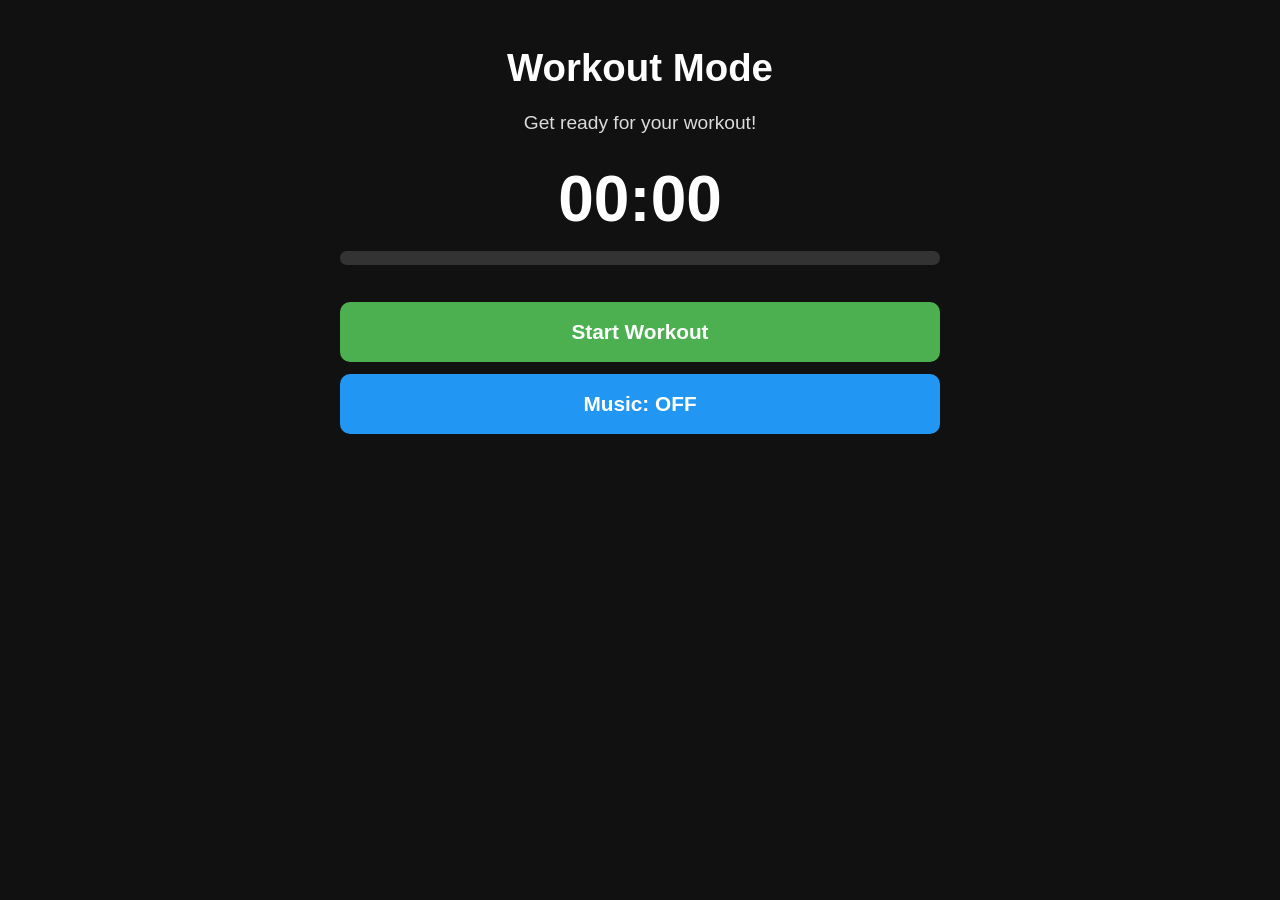
<file: workout-ui/index.html>
<!DOCTYPE html>
<html lang="en">
<head>
  <meta charset="UTF-8" />
  <meta name="viewport" content="width=device-width, initial-scale=1.0" />
  <title>Workout Mode</title>
  <link rel="stylesheet" href="style.css" />
</head>
<body>

  <div id="container">
    <h1 id="title">Workout Mode</h1>

    <div id="routine-text"></div>

    <div id="timer">
      <div id="time-display">00:00</div>
      <div id="progress-bar"><div id="progress"></div></div>
    </div>

    <div id="exercise-name"></div>

    <button id="start-btn">Start Workout</button>
    <button id="music-btn">Toggle Music</button>
  </div>

  <script src="script.js"></script>
</body>
</html>
</file>
<file: workout-ui/style.css>
/* --- GLOBAL RESET & MOBILE OPTIMIZATION --- */

* {
  box-sizing: border-box;
  -webkit-tap-highlight-color: transparent;
}

body {
  margin: 0;
  padding: env(safe-area-inset-top) 20px env(safe-area-inset-bottom);
  background: #111;
  color: #fff;
  font-family: -apple-system, BlinkMacSystemFont, "Segoe UI", Roboto, Arial, sans-serif;
  display: flex;
  justify-content: center;
  align-items: flex-start;
  min-height: 100vh;
}

/* --- MAIN CONTAINER --- */

#container {
  width: 100%;
  max-width: 600px;
  text-align: center;
  padding-top: 20px;
}

/* --- TITLE --- */

#title {
  font-size: clamp(1.8rem, 5vw, 2.4rem);
  margin-bottom: 20px;
  font-weight: 700;
}

/* --- ROUTINE TEXT --- */

#routine-text {
  font-size: clamp(1rem, 3.5vw, 1.2rem);
  margin-bottom: 25px;
  opacity: 0.85;
  line-height: 1.4;
}

/* --- TIMER --- */

#timer {
  margin: 25px 0;
}

#time-display {
  font-size: clamp(2.5rem, 10vw, 4rem);
  margin-bottom: 15px;
  font-weight: 600;
}

/* --- PROGRESS BAR --- */

#progress-bar {
  width: 100%;
  height: 14px;
  background: #333;
  border-radius: 7px;
  overflow: hidden;
}

#progress {
  width: 0%;
  height: 100%;
  background: #4caf50;
  transition: width 0.3s linear;
}

/* --- EXERCISE NAME --- */

#exercise-name {
  font-size: clamp(1.4rem, 5vw, 2rem);
  margin: 20px 0 10px;
  font-weight: 600;
}

/* --- NEXT EXERCISE --- */

#next-exercise {
  font-size: clamp(1rem, 3.5vw, 1.2rem);
  opacity: 0.7;
  margin-bottom: 25px;
}

/* --- BUTTONS --- */

button {
  width: 100%;
  padding: 18px;
  margin-top: 12px;
  font-size: clamp(1.1rem, 4vw, 1.3rem);
  border: none;
  border-radius: 10px;
  cursor: pointer;
  font-weight: 600;
}

#start-btn {
  background: #4caf50;
  color: white;
}

#music-btn {
  background: #2196f3;
  color: white;
}

/* --- MOBILE LANDSCAPE SUPPORT --- */

@media (orientation: landscape) and (max-height: 500px) {
  #container {
    padding-top: 10px;
  }

  #time-display {
    font-size: 2.5rem;
  }

  button {
    padding: 14px;
  }
}
</file>
